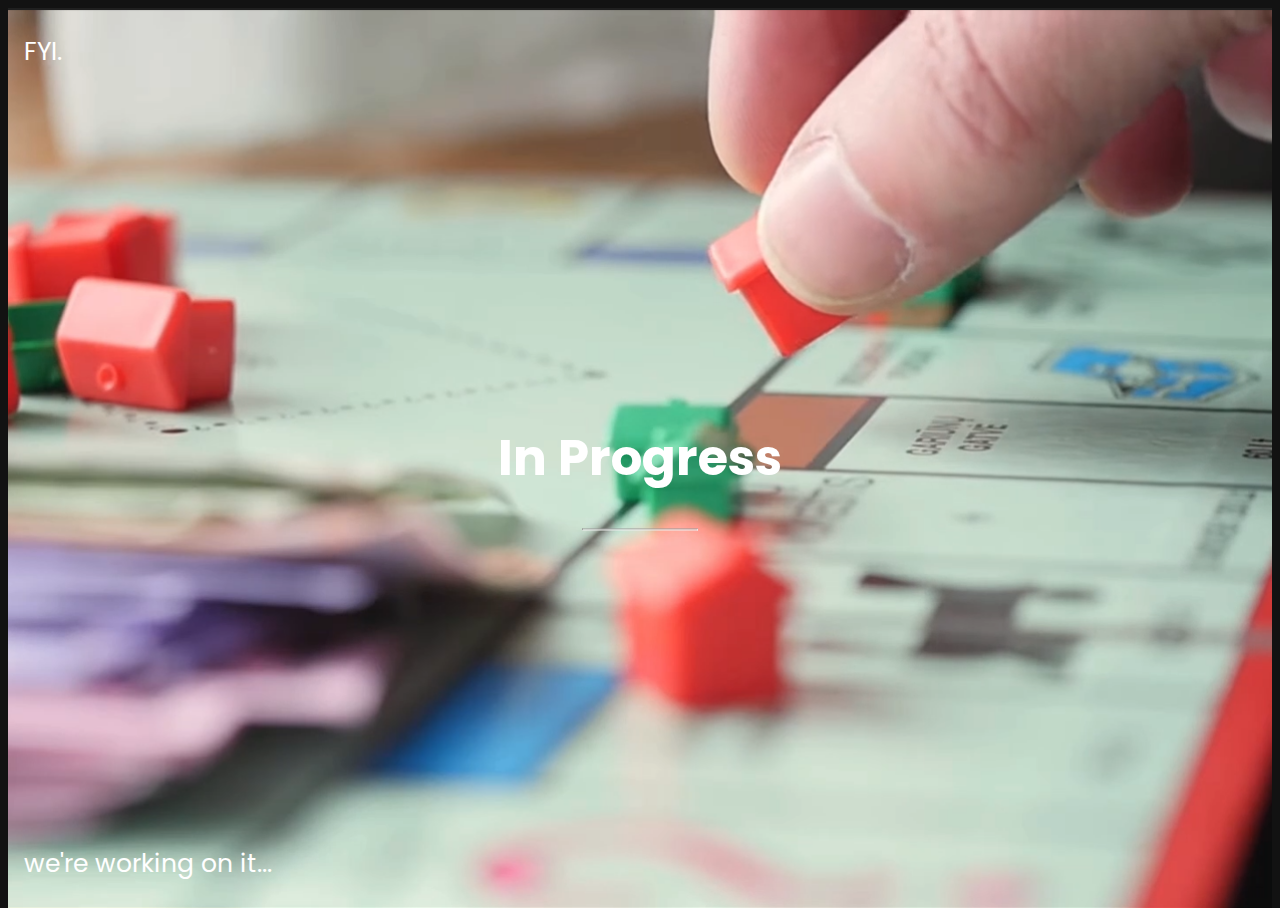
<file: index.html>
<!DOCTYPE html>
<html lang="en">
<head>
    <meta charset="UTF-8">
    <meta http-equiv="X-UA-Compatible" content="IE=edge">
    <meta name="viewport" content="width=device-width, initial-scale=1.0">
    <title>FYI</title>
    <link href="https://fonts.googleapis.com/css2?family=Poppins:wght@600&display=swap" rel="stylesheet">
    <link rel="icon" type="image/x-icon" href="favicon.ico">
</head>
<style>
    /* Set height to 100% for body and html to enable the background image to cover the whole page: */
body, html {
  height: 100%
}

body{
    background-color: #121212;
}
.bgimg {
    
  /* Background image */
  background-image: url(Sim_monopoly.PNG);
  /* Full-screen */
  height: 100%;
  /* Center the background image */
  background-position: center;
  /* Scale and zoom in the image */
  background-size: cover;
  /* Add position: relative to enable absolutely positioned elements inside the image (place text) */
  position: relative;
  /* Add a white text color to all elements inside the .bgimg container */
  color: white;
  /* Add a font */
  font-family:'Poppins', sans-serif; 
  /* Set the font-size to 25 pixels */
  font-size: 25px;
}

/* Position text in the top-left corner */
.topleft {
  position: absolute;
  top: 0;
  left: 16px;
}

/* Position text in the bottom-left corner */
.bottomleft {
  position: absolute;
  bottom: 0;
  left: 16px;
}

/* Position text in the middle */
.middle {
  position: absolute;
  top: 50%;
  left: 50%;
  transform: translate(-50%, -50%);
  text-align: center;
}

/* Style the <hr> element */
hr {
  margin: auto;
  width: 40%;
}
</style>
<body>
    <div class="bgimg">
        <div class="topleft">
          <p>FYI.</p>
        </div>
        <div class="middle">
          <h1>In Progress</h1>
          <hr>
        </div>
        <div class="bottomleft">
          <p>we're working on it...</p>
        </div>
      </div>
</body>
</html>
</file>
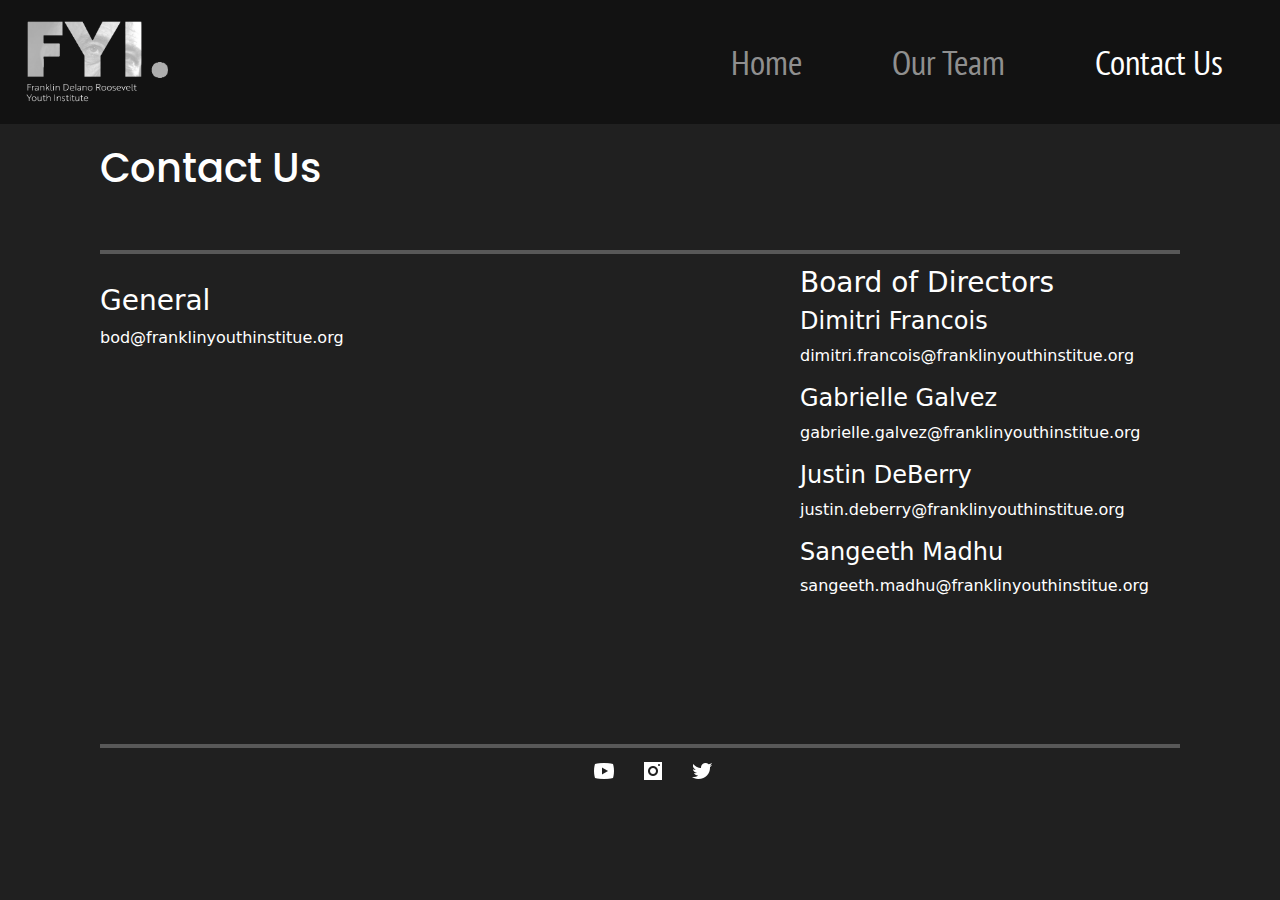
<file: Contact_Us.html>
<!DOCTYPE html>
<html lang="en">
<head>
    <meta charset="UTF-8">
    <meta http-equiv="X-UA-Compatible" content="IE=edge">
    <meta name="viewport" content="width=device-width, initial-scale=1.0">
    <title>FYI.</title>
    <link href="global.css" rel="stylesheet">
    <link href="bootstrap.css" rel="stylesheet">
    <link href="https://fonts.googleapis.com/css2?family=PT+Sans+Narrow:wght@700&display=swap" rel="stylesheet">
    <link href="https://fonts.googleapis.com/css2?family=Poppins:wght@600&display=swap" rel="stylesheet">
    <link rel="icon" type="image/x-icon" href="favicon.ico">
    <script src="https://cdn.jsdelivr.net/npm/bootstrap@5.3.0-alpha1/dist/js/bootstrap.bundle.min.js" integrity="sha384-w76AqPfDkMBDXo30jS1Sgez6pr3x5MlQ1ZAGC+nuZB+EYdgRZgiwxhTBTkF7CXvN" crossorigin="anonymous"></script>
</head>
<style>body{
  background-color: #202020;
}
h3{
    color: white;
}

h4{
    color: white;
}
.bod {
  position: relative;
  bottom: 100px;
  left: 800px;
}
/* If the screen size is 1200px wide or more, set the font-size to 80px */
@media (min-width: 1200px) {
  hr {
    border: 2px solid rgb(255, 255, 255);
  width: 1080px;
  margin: auto;
  position: relative;
  align-self: center;
  left: auto;
  right: auto;
  top: 30px;
  }
}
/* If the screen size is smaller than 1200px, set the font-size to 80px */
@media (max-width: 1199.98px) {
  hr {
    border: 2px solid rgb(255, 255, 255);
  width: 400px;
  margin: auto;
  position: relative;
  align-self: center;
  left: auto;
  right: auto;
  top: 0px;
  }
}

.social li{
		display: inline-block;
    margin: auto;
    padding: 10px;
}
.social{
  margin: auto;
}
</style>
<body>
        <!-- Nav Bar -->
        <nav class="navbar navbar-expand-lg navbar-dark " style="background-color: #121212;">
            <div class="container-fluid">
               <a class="navbar-brand" href="index.html">
                <img src="images/Logos/FYI_logoRosebgtxtUnderclear.png" width="170" height="">
            </a>
            <button class="navbar-toggler" type="button" data-bs-toggle="collapse" data-bs-target="#navbarSupportedContent" aria-controls="navbarSupportedContent" aria-expanded="false" aria-label="Toggle navigation">
               <span class="navbar-toggler-icon"></span>
             </button>
             <div class="collapse navbar-collapse" id="navbarSupportedContent">
                 <ul class="navbar-nav ms-auto" >
                   <li class="nav-item">
                     <a class="nav-link" aria-current="page" href="index.html">Home</a>
                  </li>
                   <li class="nav-item">
                     <a class="nav-link" href="OurTeam.html">Our Team</a>
                   </li>
                 </li>
                  <li class="nav-item">
                   <a class="nav-link active" href="Contact_Us.html">Contact Us</a>
                 </li>
                    </ul>
                 </div>
            </div>
          </nav>
          <!--Main-->
          <h1 style= "color: white; font-family: 'Poppins', sans-serif; padding-left: 100px;padding-top: 20px; padding-bottom: 20px;">Contact Us</h1>
          <hr style="margin-bottom: 40px ;">
          <div style="padding-left: 100px;padding-top: 20px;">
            <h3>General</h3>
            <p>bod@franklinyouthinstitue.org <br>
            </p>
          </div>
          
          <div style="width: 400px;" class="bod">
            <h3>Board of Directors</h3>
            <h4>Dimitri Francois</h4>
          <p>dimitri.francois@franklinyouthinstitue.org</p>
          <h4>Gabrielle Galvez</h4>
          <p>gabrielle.galvez@franklinyouthinstitue.org</p>
          <h4>Justin DeBerry</h4>
          <p>justin.deberry@franklinyouthinstitue.org</p>
          <h4>Sangeeth Madhu</h4>
          <p>sangeeth.madhu@franklinyouthinstitue.org</p>
        </div>
        
        <hr>
       
        <div style="
        width: 180px;
        margin: auto;
        position: relative;
        align-self: center;
        left: auto;
        right: auto;
        top: 30px;
        ">
          <ul class="social">
            <li class="">
              <a href="https://www.youtube.com/@fdryouthinstitute" target="_blank">
                <img src="images/social/icons8-youtube-24.png" alt="">
              </a>
            </li>
          <li>
              <a href="https://www.instagram.com/fdr.youth.institute/" target="_blank">
              <img src="images/social/icons8-instagram-24.png" alt="">
            </a>
          </li>
          <li>
            <a href="https://twitter.com/fdryinstitute" target="_blank">
              <img src="images/social/icons8-twitter-24.png" alt="">
            </a>
          </li>
        </ul>
        </div>
</body>
</html>
</file>
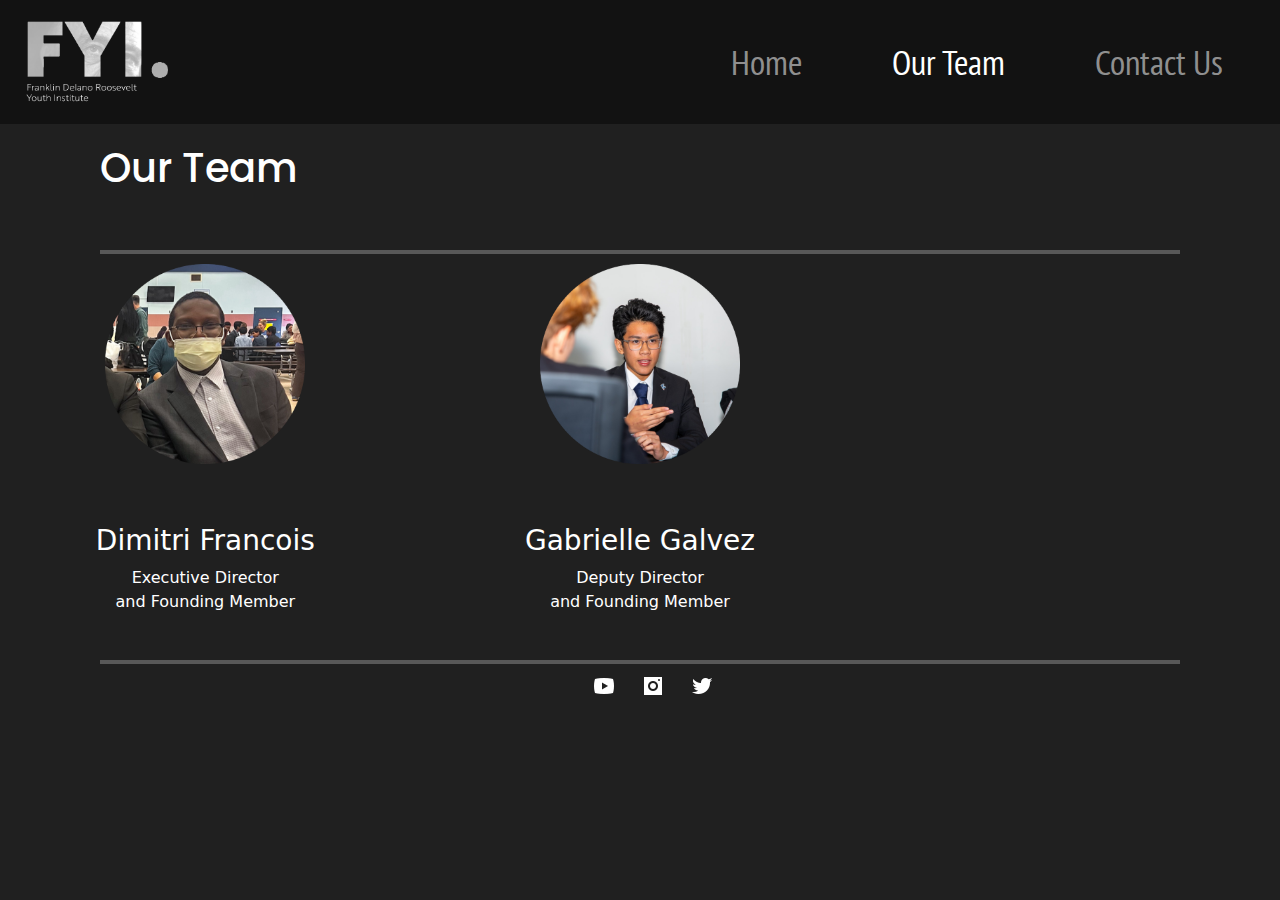
<file: OurTeam.html>
<!DOCTYPE html>
<html lang="en">
<head>
    <meta charset="UTF-8">
    <meta http-equiv="X-UA-Compatible" content="IE=edge">
    <meta name="viewport" content="width=device-width, initial-scale=1.0">
    <title>FYI.</title>
    <link href="global.css" rel="stylesheet">
    <link href="bootstrap.css" rel="stylesheet">
    <link href="https://fonts.googleapis.com/css2?family=PT+Sans+Narrow:wght@700&display=swap" rel="stylesheet">
    <link href="https://fonts.googleapis.com/css2?family=Poppins:wght@600&display=swap" rel="stylesheet">
    <link rel="icon" type="image/x-icon" href="favicon.ico">
    <script src="https://cdn.jsdelivr.net/npm/bootstrap@5.3.0-alpha1/dist/js/bootstrap.bundle.min.js" integrity="sha384-w76AqPfDkMBDXo30jS1Sgez6pr3x5MlQ1ZAGC+nuZB+EYdgRZgiwxhTBTkF7CXvN" crossorigin="anonymous"></script>
</head>
<style>body{
    background-color: #202020;
  }
  h3{
      color: white;
  }
  
  h4{
      color: white;
  }
  .bod {
    position: relative;
    bottom: 100px;
    left: 800px;
  }
  hr {
    border: 2px solid rgb(255, 255, 255);
    width: 1080px;
    margin: auto;
  
  }
  .member img {
    width: 200px;
    padding-bottom: 60px;
  }
  .member{
    text-align: center;
  }
  .social li{
		display: inline-block;
    margin: auto;
    padding: 10px;
}
.social{
  margin: auto;
}
/* If the screen size is 1200px wide or more, set the font-size to 80px */
@media (min-width: 1200px) {
  hr {
    border: 2px solid rgb(255, 255, 255);
  width: 1080px;
  margin: auto;
  position: relative;
  align-self: center;
  left: auto;
  right: auto;
  top: 30px;
  }
}
/* If the screen size is smaller than 1200px, set the font-size to 80px */
@media (max-width: 1199.98px) {
  hr {
    border: 2px solid rgb(255, 255, 255);
  width: 400px;
  margin: auto;
  position: relative;
  align-self: center;
  left: auto;
  right: auto;
  top: 30px;
  }
}
</style>
<body>
           <!-- Nav Bar -->
           <nav class="navbar navbar-expand-lg navbar-dark " style="background-color: #121212;">
            <div class="container-fluid">
               <a class="navbar-brand" href="index.html">
                <img src="images/Logos/FYI_logoRosebgtxtUnderclear.png" width="170" height="">
            </a>
            <button class="navbar-toggler" type="button" data-bs-toggle="collapse" data-bs-target="#navbarSupportedContent" aria-controls="navbarSupportedContent" aria-expanded="false" aria-label="Toggle navigation">
               <span class="navbar-toggler-icon"></span>
             </button>
             <div class="collapse navbar-collapse" id="navbarSupportedContent">
                 <ul class="navbar-nav ms-auto" >
                   <li class="nav-item">
                     <a class="nav-link" aria-current="page" href="index.html">Home</a>
                  </li>
                   <li class="nav-item">
                     <a class="nav-link active" href="OurTeam.html">Our Team</a>
                   </li>
                 </li>
                  <li class="nav-item">
                   <a class="nav-link" href="Contact_Us.html">Contact Us</a>
                 </li>
                    </ul>
                 </div>
            </div>


          </nav>

          <h1 style= "color: white; font-family: 'Poppins', sans-serif; padding-left: 100px;padding-top: 20px; padding-bottom: 20px;">Our Team</h1>
          <hr>

          <!--Content-->
        <div class="row" style="align-items: center; padding-top: 40px";>
          <div class="member col-lg-4 col-md-6 col-sm-12">
            <img src="images/Team/Dimitri_profile.png">
            <h3>Dimitri Francois</h3>
            <p>Executive Director<br> and Founding Member</p>
          </div>
          <div class="member col-md-4 col-sm-2">
            <img src="images/Team/galvez_profile.png">
            <h3>Gabrielle Galvez</h3>
            <p>Deputy Director <br>and Founding Member</p>
          </div>
        </div>
                
        <hr>
       <!--Social-->
       <div style="
       width: 180px;
       margin: auto;
       position: relative;
       align-self: center;
       left: auto;
       right: auto;
       top: 30px;
       ">
         <ul class="social">
           <li class="">
             <a href="https://www.youtube.com/@fdryouthinstitute" target="_blank">
               <img src="images/social/icons8-youtube-24.png" alt="">
             </a>
           </li>
         <li>
             <a href="https://www.instagram.com/fdr.youth.institute/" target="_blank">
             <img src="images/social/icons8-instagram-24.png" alt="">
           </a>
         </li>
         <li>
           <a href="https://twitter.com/fdryinstitute" target="_blank">
             <img src="images/social/icons8-twitter-24.png" alt="">
           </a>
         </li>
       </ul>
       </div>
</body>
</file>
<file: global.css>
.body{
    background-color: #202020;
}
.navbar-nav.ms-auto li a {
    font-family: 'PT Sans Narrow', sans-serif;
    font-size: 35px;
}
.navbar-nav.ms-auto li {
    padding-left: 37px;
    padding-right: 37px;
}
h3{
    color: white;
}
p{
    color: white;
}
@media (min-width: 1200px) {
    hr {
      border: 2px solid rgb(255, 255, 255);
    width: 1080px;
    margin: auto;
    position: relative;
    align-self: center;
    left: auto;
    right: auto;
    top: 30px;
    }
  }
  /* If the screen size is smaller than 1200px, set the font-size to 80px */
  @media (max-width: 1199.98px) {
    hr {
      border: 2px solid rgb(255, 255, 255);
    width: 400px;
    margin: auto;
    position: relative;
    align-self: center;
    left: auto;
    right: auto;
    top: 30px;
    }
  }
</file>
